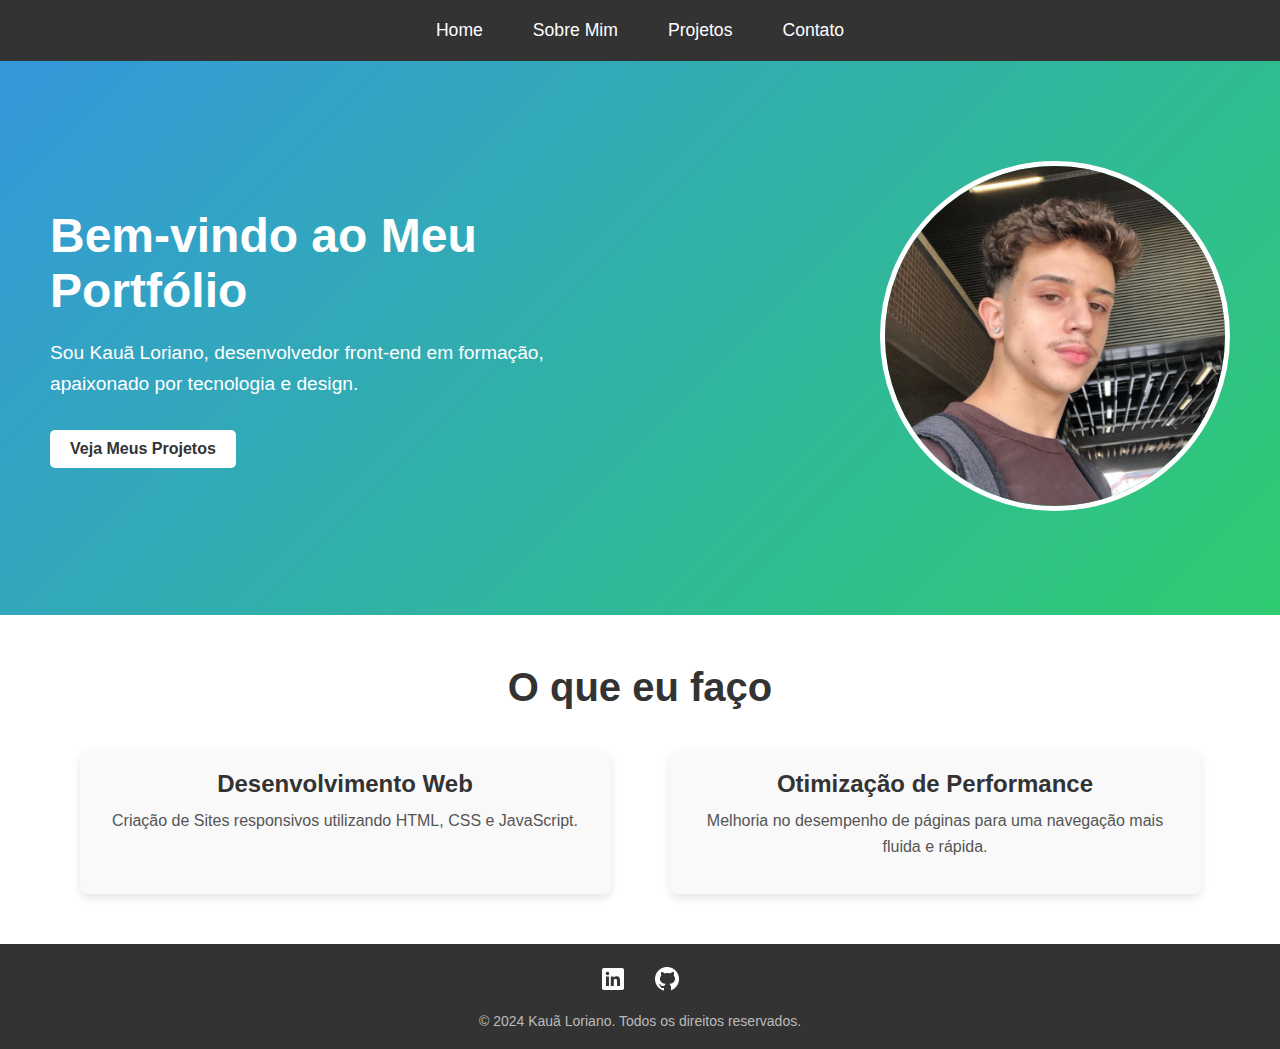
<file: index.html>
<!DOCTYPE html>
<html lang="pt-br">

<head>
    <meta charset="UTF-8">
    <title>Home - Portfólio Kauã Loriano</title>
    <link rel="stylesheet" href="style.css">
</head>

<body>
    <!-- Cabeçalho e Menu de Navegação -->
    <header>
        <nav>
            <ul>
                <li><a href="index.html">Home</a></li>
                <li><a href="sobre.html">Sobre Mim</a></li>
                <li><a href="projetos.html">Projetos</a></li>
                <li><a href="contato.html">Contato</a></li>
            </ul>
        </nav>
    </header>

    <!-- Seção hero-->
    <section class="hero">
        <div class="hero-text">
            <h1>Bem-vindo ao Meu Portfólio</h1>
            <p>Sou Kauã Loriano, desenvolvedor front-end em formação, apaixonado por tecnologia e design.</p>
            <a href="projetos.html" class="btn">Veja Meus Projetos</a>
        </div>
        <div class="hero-image">
            <img src="img/Kauã.jpeg" alt="Kauã Loriano">
        </div>
    </section>

    <!-- Seção de Serviços-->
    <section class="services">
        <h2>O que eu faço</h2>
        <div class="services-container">
            <div class="service">
                <h3>Desenvolvimento Web</h3>
                <p>Criação de Sites responsivos utilizando HTML, CSS e JavaScript.</p>
            </div>
            <div class="service">
                <h3>Otimização de Performance</h3>
                <p>Melhoria no desempenho de páginas para uma navegação mais fluida e rápida.</p>
            </div>
        </div>
    </section>

    <!-- Rodapé -->
    <footer>
        <div class="social-icons">
            <a href="https://www.linkedin.com/in/kau%C3%A3-loriano/" target="_blank">
                <img src="img/icons8-linkedin-120.png" alt="LinkedIn" class="social-icon">
            </a>
            <a href="https://github.com/kaualor" target="_blank">
                <img src="img/icons8-github-120 .png" alt="GitHub" class="social-icon">
            </a>
        </div>
        <p class="footer-text">© 2024 Kauã Loriano. Todos os direitos reservados.</p>
    </footer>

</body>

</html>
</file>
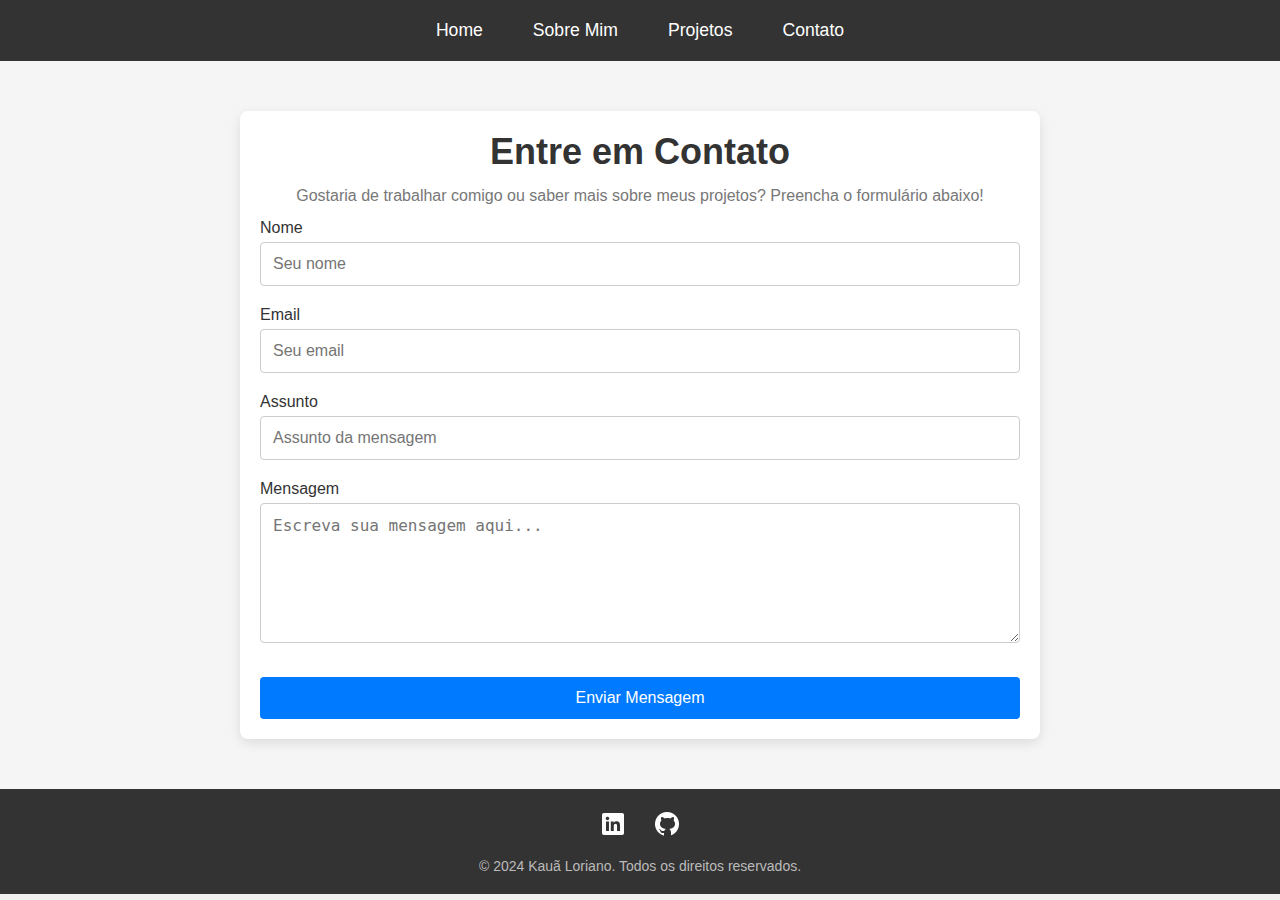
<file: contato.html>
<!DOCTYPE html>
<html lang="pt-br">

<head>
    <meta charset="UTF-8">
    <meta name="viewport" content="width=device-width, initial-scale=1.0">
    <title>Contato - Portfólio Kauã Loriano</title>
    <link rel="stylesheet" href="style.css">
</head>

<body>
    <!-- Cabeçalho e Menu de Navegação -->
    <header>
        <nav>
            <ul>
                <li><a href="index.html">Home</a></li>
                <li><a href="sobre.html">Sobre Mim</a></li>
                <li><a href="projetos.html">Projetos</a></li>
                <li><a href="contato.html">Contato</a></li>
            </ul>
        </nav>
    </header>

    <!-- Formulário de Contato -->
    <section class="contact-form-section">
        <div class="container">
            <h1>Entre em Contato</h1>
            <p>Gostaria de trabalhar comigo ou saber mais sobre meus projetos? Preencha o formulário abaixo!</p>
            
            <form action="https://formspree.io/f/manwglre" method="POST" class="contact-form">
                <div class="input-group">
                    <label for="nome">Nome</label>
                    <input type="text" id="nome" name="nome" placeholder="Seu nome" required>
                </div>
                <div class="input-group">
                    <label for="email">Email</label>
                    <input type="email" id="email" name="email" placeholder="Seu email" required>
                </div>
                <div class="input-group">
                    <label for="assunto">Assunto</label>
                    <input type="text" id="assunto" name="assunto" placeholder="Assunto da mensagem" required>
                </div>
                <div class="input-group">
                    <label for="mensagem">Mensagem</label>
                    <textarea id="mensagem" name="mensagem" rows="6" placeholder="Escreva sua mensagem aqui..." required></textarea>
                </div>
                <button type="submit" class="btn">Enviar Mensagem</button>
            </form>
             <!-- Mensagem de Confirmação -->
        <div id="confirmation-message" class="confirmation-message" style="display: none;">
            Mensagem enviada com sucesso!
        </div>
        </div>
    </section>

    <!-- Rodapé -->
    <footer>
        <div class="social-icons">
            <a href="https://www.linkedin.com/in/kau%C3%A3-loriano/" target="_blank">
                <img src="img/icons8-linkedin-120.png" alt="LinkedIn" class="social-icon">
            </a>
            <a href="https://github.com/kaualor" target="_blank">
                <img src="img/icons8-github-120 .png" alt="GitHub" class="social-icon">
            </a>
        </div>
        <p class="footer-text">© 2024 Kauã Loriano. Todos os direitos reservados.</p>
    </footer>

</body>

<script>
    function showConfirmation(event) {
        // Evita o envio padrão do formulário
        event.preventDefault();
        
        // Mostra a mensagem de confirmação
        const confirmationMessage = document.getElementById('confirmation-message');
        confirmationMessage.style.display = 'block';
        
        // Reseta o formulário após 3 segundos
        setTimeout(() => {
            confirmationMessage.style.display = 'none';
            event.target.reset(); // Reseta o formulário
        }, 3000);

        // Envia o formulário
        event.target.submit(); // Envia o formulário após a exibição da mensagem
    }
</script>

</html>
</file>
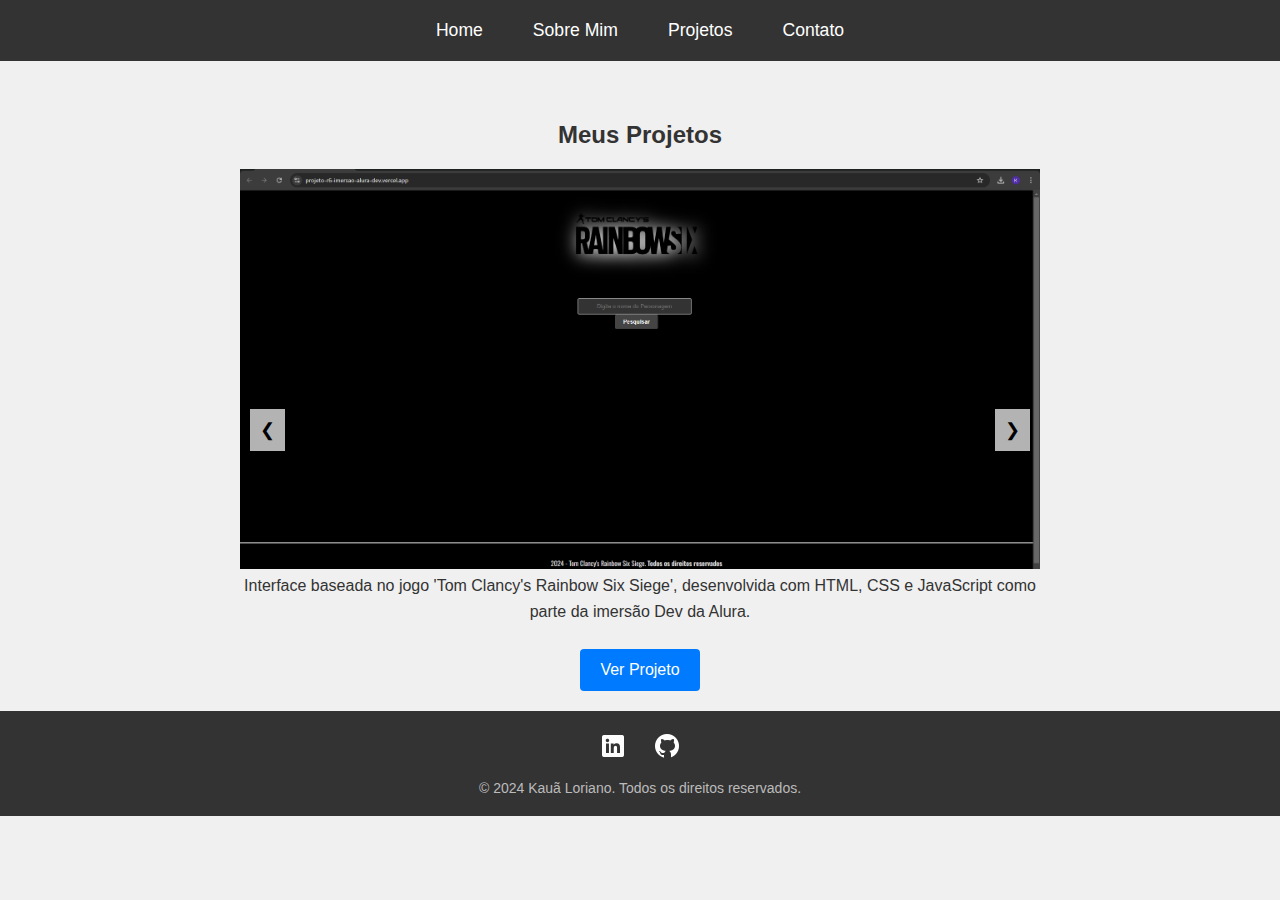
<file: projetos.html>
<!DOCTYPE html>
<html lang="pt-br">
<head>
    <meta charset="UTF-8">
    <title>Projetos - Portfólio Kauã Loriano</title>
    <link rel="stylesheet" href="style.css">
</head>
<body>
    <!-- Cabeçalho e Menu de Navegação -->
    <header>
        <nav>
            <ul>
                <li><a href="index.html">Home</a></li>
                <li><a href="sobre.html">Sobre Mim</a></li>
                <li><a href="projetos.html">Projetos</a></li>
                <li><a href="contato.html">Contato</a></li>
            </ul>
        </nav>
    </header>
    
    <!-- Conteúdo Principal -->
    <main>
        <section class="projetos">
            <h2>Meus Projetos</h2>
            <!-- Slider -->
            <section class="slider">
                <div class="slider-container">
                    <div class="slide active">
                        <img src="img/Projeto-R6.png" alt="Projeto R6">
                        <p>Interface baseada no jogo 'Tom Clancy's Rainbow Six Siege', desenvolvida com HTML, CSS e JavaScript como parte da imersão Dev da Alura.</p>
                        <a href="https://projeto-r6-imersao-alura-dev.vercel.app/" target="_blank" class="btn">Ver Projeto</a>
                    </div>
                    <div class="slide">
                        <img src="img/Jogo_Interativo.png" alt="Projeto Jogo interativo">
                        <p>Pequeno jogo interativo usando HTML, CSS e JavaScript. Adicionando animações e elementos visuais para torná-lo atrativo.</p>
                        <a href="https://jogo-interativo-rose.vercel.app/" target="_blank" class="btn">Ver Projeto</a>
                    </div>
                    <div class="slide">
                        <img src="img/image.gif"Projeto Clone do Spotify">
                        <p>Ideia de Projeto para simular experiência do Spotify, permitindo aos usuários explorar músicas.</p>
                        <p>Status: <strong>10% Completo</strong></p>
                    </div>
                </div>
                <button class="prev" onclick="changeSlide(-1)">&#10094;</button>
                <button class="next" onclick="changeSlide(1)">&#10095;</button>
            </section>
        </section>
    </main>
    
    <!-- Rodapé -->
    <footer>
        <div class="social-icons">
            <a href="https://www.linkedin.com/in/kau%C3%A3-loriano/" target="_blank">
                <img src="img/icons8-linkedin-120.png" alt="LinkedIn" class="social-icon">
            </a>
            <a href="https://github.com/kaualor" target="_blank">
                <img src="img/icons8-github-120 .png" alt="GitHub" class="social-icon">
            </a>
        </div>
        <p class="footer-text">© 2024 Kauã Loriano. Todos os direitos reservados.</p>
    </footer>

    <script>
        let currentSlide = 0;

        function showSlide(index) {
            const slides = document.querySelectorAll('.slide');
            if (index >= slides.length) currentSlide = 0;
            if (index < 0) currentSlide = slides.length - 1;

            const sliderContainer = document.querySelector('.slider-container');
            sliderContainer.style.transform = `translateX(-${currentSlide * 100}%)`;

            slides.forEach((slide, i) => {
                slide.classList.remove('active');
                if (i === currentSlide) slide.classList.add('active');
            });
        }

        function changeSlide(direction) {
            currentSlide += direction;
            showSlide(currentSlide);
        }

        // Mostrar o primeiro slide inicialmente
        showSlide(currentSlide);
    </script>
</body>
</html>
</file>
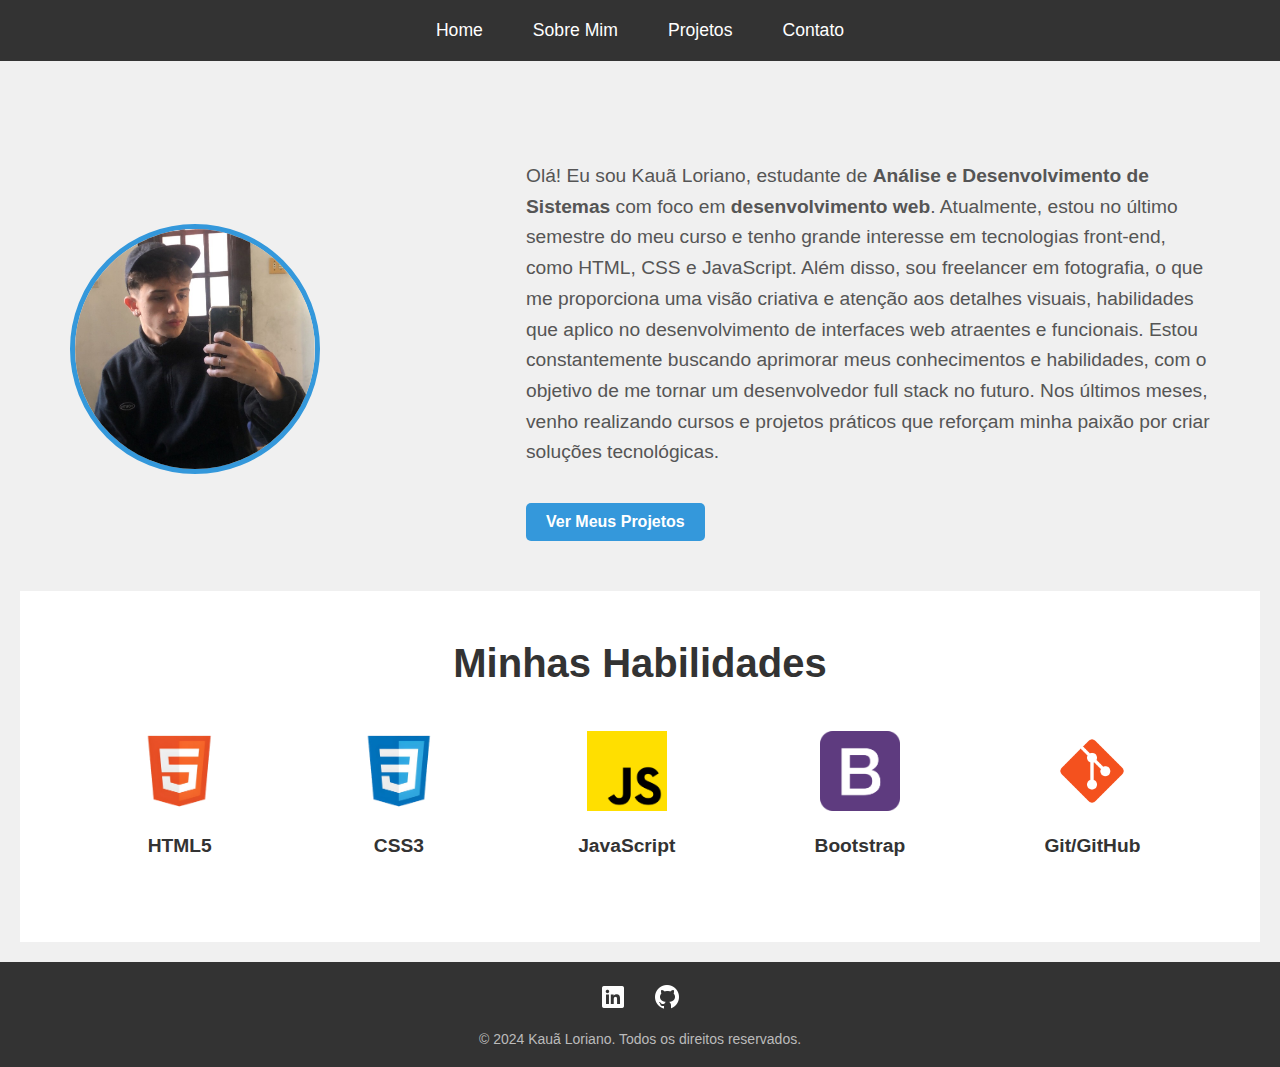
<file: sobre.html>
<!DOCTYPE html>
<html lang="pt-br">

<head>
    <meta charset="UTF-8">
    <title>Sobre Mim - Portfólio Kauã Loriano</title>
    <link rel="stylesheet" href="style.css">
</head>

<body>
    <!-- Cabeçalho e Menu de Navegação -->
    <header>
        <nav>
            <ul>
                <li><a href="index.html">Home</a></li>
                <li><a href="sobre.html">Sobre Mim</a></li>
                <li><a href="projetos.html">Projetos</a></li>
                <li><a href="contato.html">Contato</a></li>
            </ul>
        </nav>
    </header>

    <!-- Conteúdo Principal -->
    <main>
        <section class="sobre-mim">
            <div class="sobre-mim-container">
                <div class="perfil">
                    <img src="img/Kauã(2).jpeg" alt="Kauã Loriano">
                </div>
                <div class="texto">
                    <p>Olá! Eu sou Kauã Loriano, estudante de <strong>Análise e Desenvolvimento de Sistemas</strong> com
                        foco em <strong>desenvolvimento web</strong>. Atualmente, estou no último semestre do meu curso
                        e tenho grande interesse em tecnologias front-end, como HTML, CSS e JavaScript.
                        Além disso, sou freelancer em fotografia, o que me proporciona uma visão criativa e atenção aos
                        detalhes visuais, habilidades que aplico no desenvolvimento de interfaces web atraentes e
                        funcionais.
                        Estou constantemente buscando aprimorar meus conhecimentos e habilidades, com o objetivo de me
                        tornar um desenvolvedor full stack no futuro. Nos últimos meses, venho realizando cursos e
                        projetos práticos que reforçam minha paixão por criar soluções tecnológicas.</p>
                    <a href="projetos.html" class="btn">Ver Meus Projetos</a>
                </div>
            </div>
        </section>

        <!-- Seção de Habilidades -->
        <section class="habilidades">
            <h2>Minhas Habilidades</h2>
            <div class="lista-habilidades">
                <div class="habilidade">
                    <img src="img/html.png" alt="HTML5">
                    <p>HTML5</p>
                </div>
                <div class="habilidade">
                    <img src="img/css.png" alt="CSS3">
                    <p>CSS3</p>
                </div>
                <div class="habilidade">
                    <img src="img/js.png" alt="JavaScript">
                    <p>JavaScript</p>
                </div>
                <div class="habilidade">
                    <img src="img/bootstrap.png" alt="Bootstrap">
                    <p>Bootstrap</p>
                </div>
                <div class="habilidade">
                    <img src="img/git.png" alt="Git">
                    <p>Git/GitHub</p>
                </div>
            </div>
        </section>
    </main>

    <!-- Rodapé -->
    <footer>
        <div class="social-icons">
            <a href="https://www.linkedin.com/in/kau%C3%A3-loriano/" target="_blank">
                <img src="img/icons8-linkedin-120.png" alt="LinkedIn" class="social-icon">
            </a>
            <a href="https://github.com/kaualor" target="_blank">
                <img src="img/icons8-github-120 .png" alt="GitHub" class="social-icon">
            </a>
        </div>
        <p class="footer-text">© 2024 Kauã Loriano. Todos os direitos reservados.</p>
    </footer>
    
</body>

</html>
</file>
<file: style.css>
/* Reset básico */
* {
    margin: 0;
    padding: 0;
    box-sizing: border-box;
}

/* Estilos Gerais */
body {
    font-family: 'Arial', sans-serif;
    margin: 0;
    padding: 0;
    color: #333;
    background-color: #f0f0f0;
}

/* Cabeçalho e Navegação */
header {
    background-color: #333;
    padding: 20px;
}

nav ul {
    list-style: none;
    display: flex;
    justify-content: center;
    margin: 0;
    padding: 0;
}

nav ul li {
    margin: 0 15px;
}

nav ul li a.active,
nav ul li a:hover {
    background-color: #555;
    border-radius: 5px;
}

nav ul li a {
    color: white;
    text-decoration: none;
    font-size: 1.1rem;
    padding: 10px;
}

/* Seção Hero */

.hero {
    display: flex;
    justify-content: space-between;
    align-items: center;
    background: linear-gradient(135deg, #3498db, #2ecc71);
    padding: 100px 50px;
    color: white;
}

.hero-text {
    max-width: 50%;
}

.hero h1 {
    font-size: 3rem;
    margin-bottom: 20px;
}

.hero p {
    font-size: 1.2rem;
    margin-bottom: 20px;
}

.hero .btn {
    background-color: #fff;
    color: #333;
    text-decoration: none;
    padding: 10px 20px;
    font-weight: bold;
    border-radius: 5px;
}

.hero .btn:hover {
    background-color: #ddd;
}

.hero-image img {
    width: 350px;
    border-radius: 50%;
    border: 5px solid white;
}

/* Seção de Serviços */
.services {
    padding: 50px;
    text-align: center;
    background-color: #fff;
}

.services h2 {
    font-size: 2.5rem;
    margin-bottom: 40px;
}

.services-container {
    display: flex;
    justify-content: space-around;
}

.service {
    width: 45%;
    background-color: #f9f9f9;
    padding: 20px;
    border-radius: 8px;
    box-shadow: 0 4px 8px rgba(0, 0, 0, 0.1);
}

.service h3 {
    font-size: 1.5rem;
    margin-bottom: 10px;
}

.service p {
    font-size: 1rem;
    color: #555;
}

/* Estilo da página Sobre Mim */
.sobre-mim {
    padding: 50px;
    background-color: #f0f0f0;
    text-align: center;
}

.sobre-mim-container {
    display: flex;
    justify-content: space-between;
    align-items: center;
    margin-top: 30px;
}

.perfil img {
    width: 250px;
    border-radius: 50%;
    border: 5px solid #3498db;
}

.texto {
    max-width: 60%;
    text-align: left;
}

.texto p {
    font-size: 1.2rem;
    line-height: 1.6;
    color: #555;
}

.texto .btn {
    display: inline-block;
    padding: 10px 20px;
    background-color: #3498db;
    color: white;
    text-decoration: none;
    border-radius: 5px;
    font-weight: bold;
    margin-top: 20px;
}

.texto .btn:hover {
    background-color: #2980d9;
}

/* Seção de Habilidades */
.habilidades {
    padding: 50px;
    background-color: white;
    text-align: center;
}

.habilidades h2 {
    font-size: 2.5rem;
    margin-bottom: 30px;
}

.lista-habilidades {
    display: flex;
    justify-content: space-around;
    flex-wrap: wrap;
}

.habilidade {
    display: flex;
    flex-direction: column;
    align-items: center;
    justify-content: center;
    text-align: center;
    margin: 15px;
    transition: transform 0.3s ease-in-out;
}

.habilidade img {
    width: 80px;
    height: 80px;
    object-fit: contain;
    margin-bottom: 10px;
    transition: transform 0.3s ease-in-out, box-shadow 0.3s ease-in-out;
}

.habilidade p {
    font-size: 1.2rem;
    margin-top: 10px;
    color: #333;
    font-weight: bold;
}

.habilidade:hover img {
    transform: scale(1.2);
}

.habilidade:hover {
    transform: translateY(-10px);
}

/* Conteúdo Principal */
main {
    padding: 20px;
}

section h1,
section h2 {
    margin-bottom: 20px;
}

section p {
    margin-bottom: 15px;
    line-height: 1.6;
}

/* Projetos */
.projetos {
    margin-top: 40px;
    text-align: center;
}

.slider {
    position: relative;
    max-width: 800px; 
    margin: auto;
    overflow: hidden;
}

.slider-container {
    display: flex;
    transition: transform 0.5s ease;
}

.slide {
    min-width: 100%; 
    box-sizing: border-box; 
    text-align: center;
}

.slide img {
    width: 100%;
    height: auto;
    max-height: 400px;
    object-fit: cover;
}

.prev, .next {
    position: absolute;
    top: 50%;
    transform: translateY(-50%);
    background-color: rgba(255, 255, 255, 0.7);
    border: none;
    cursor: pointer;
    padding: 10px;
    font-size: 18px;
    z-index: 1;
}

.prev {
    left: 10px;
}

.next {
    right: 10px;
}

.btn {
    display: inline-block;
    margin-top: 10px; 
    padding: 10px 20px; 
    background-color: #007BFF;
    color: #fff; 
    text-decoration: none; 
    border-radius: 5px;
    transition: background-color 0.3s; 
}

.btn:hover {
    background-color: #0056b3; 
}

/* Projetos em Desenvolvimento */
.projetos-em-andamento {
    margin-top: 40px;
}

.grid-projetos {
    display: flex;
    flex-wrap: wrap;
    gap: 20px; 
    justify-content: center; 
}

.projeto {
    border: 1px solid #ddd; 
    border-radius: 5px; 
    padding: 10px;
    text-align: center; 
    max-width: 300px; 
}

.projeto img {
    width: 100%; 
    height: auto; 
    border-radius: 5px; 
}

.projeto p {
    margin: 10px 0; 
}


/* Container geral para o formulário */
.contact-form-section {
    background-color: #f5f5f5;
    padding: 50px 0;
    text-align: center;
}

.container {
    max-width: 800px;
    margin: 0 auto;
    padding: 20px;
    background-color: white;
    border-radius: 8px;
    box-shadow: 0px 4px 12px rgba(0, 0, 0, 0.1);
}

.contact-form-section h1 {
    font-size: 36px;
    color: #333;
    margin-bottom: 10px;
}

.contact-form-section p {
    font-size: auto;
    color: #777;
    margin-bottom: 10px;
}

/*estilo dos campos do formulário*/
.contact-form {
    display: flex;
    flex-direction: column;
}

.input-group {
    margin-bottom: 20px;
    text-align: left;
}

.input-group label {
    display: block;
    font-size: 16px;
    color: #333;
    margin-bottom: 5px;
}

.input-group input,
.input-group textarea {
    width: 100%;
    padding: 12px;
    border: 1px solid #ccc;
    border-radius: 4px;
    font-size: 16px;
    box-sizing: border-box;
    transition: border 0.3s ease;
}

.input-group input:focus,
.input-group textarea:focus {
    border: 1px solid #007BFF;
    outline: none;
}

/*Botão de Envio*/
.btn {
    background-color: #007BFF;
    color: white;
    padding: 12px 20px;
    font-size: 16px;
    border: none;
    border-radius: 4px;
    cursor: pointer;
    transition: background-color 0.3s ease;
}

.btn:hover {
    background-color: #0056b3;
}

.confirmation-message {
    background-color: #4CAF50; 
    color: white; 
    padding: 15px; 
    margin-top: 20px; 
    border-radius: 5px; 
    text-align: center; 
}

/* Rodapé */
/* Estilos gerais para o rodapé */
footer {
    background-color: #333;
    color: #fff;
    text-align: center;
    padding: 20px 0;
    position: relative;
}

/* Estilização dos ícones sociais */
.social-icons {
    margin-bottom: 15px;
}

.social-icons a {
    margin: 0 10px;
    display: inline-block;
    transition: transform 0.3s ease, opacity 0.3s ease;
}

.social-icons a:hover {
    transform: scale(1.1);
    opacity: 0.8;
}

.social-icons img {
    width: 30px;
    height: 30px;
    filter: grayscale(100%);
    transition: filter 0.3s ease;
}

.social-icons img:hover {
    filter: grayscale(0%);
}

/* Estilização do texto de direitos autorais */
.footer-text {
    font-size: 14px;
    color: #bbb;
    margin-top: 10px;
}


/* Responsivade */
@media (max-width: 768px) {
    .hero {
        flex-direction: column;
        text-align: center;
    }

    .hero-text,
    .hero-image {
        max-width: 100%;
    }

    .services-container {
        flex-direction: column;
    }

    .service {
        width: 80%;
        margin-bottom: 20px;
    }

    .sobre-mim-container {
        flex-direction: column;
        text-align: center;
    }

    .texto {
        max-width: 100%;
        margin-top: 20px;
    }

    .lista-habilidades {
        flex-direction: column;
        align-items: center;
    }

    .lista-habilidades li {
        margin-bottom: 10px;
    }

    .lista-habilidades {
        flex-direction: column;
    }

    .habilidade img {
        width: 60px;
    }

    .grid-projetos {
        flex-direction: column;
        align-items: center;
    }

    .projeto {
        width: 100%;
        max-width: 400px;
    }

}
</file>
